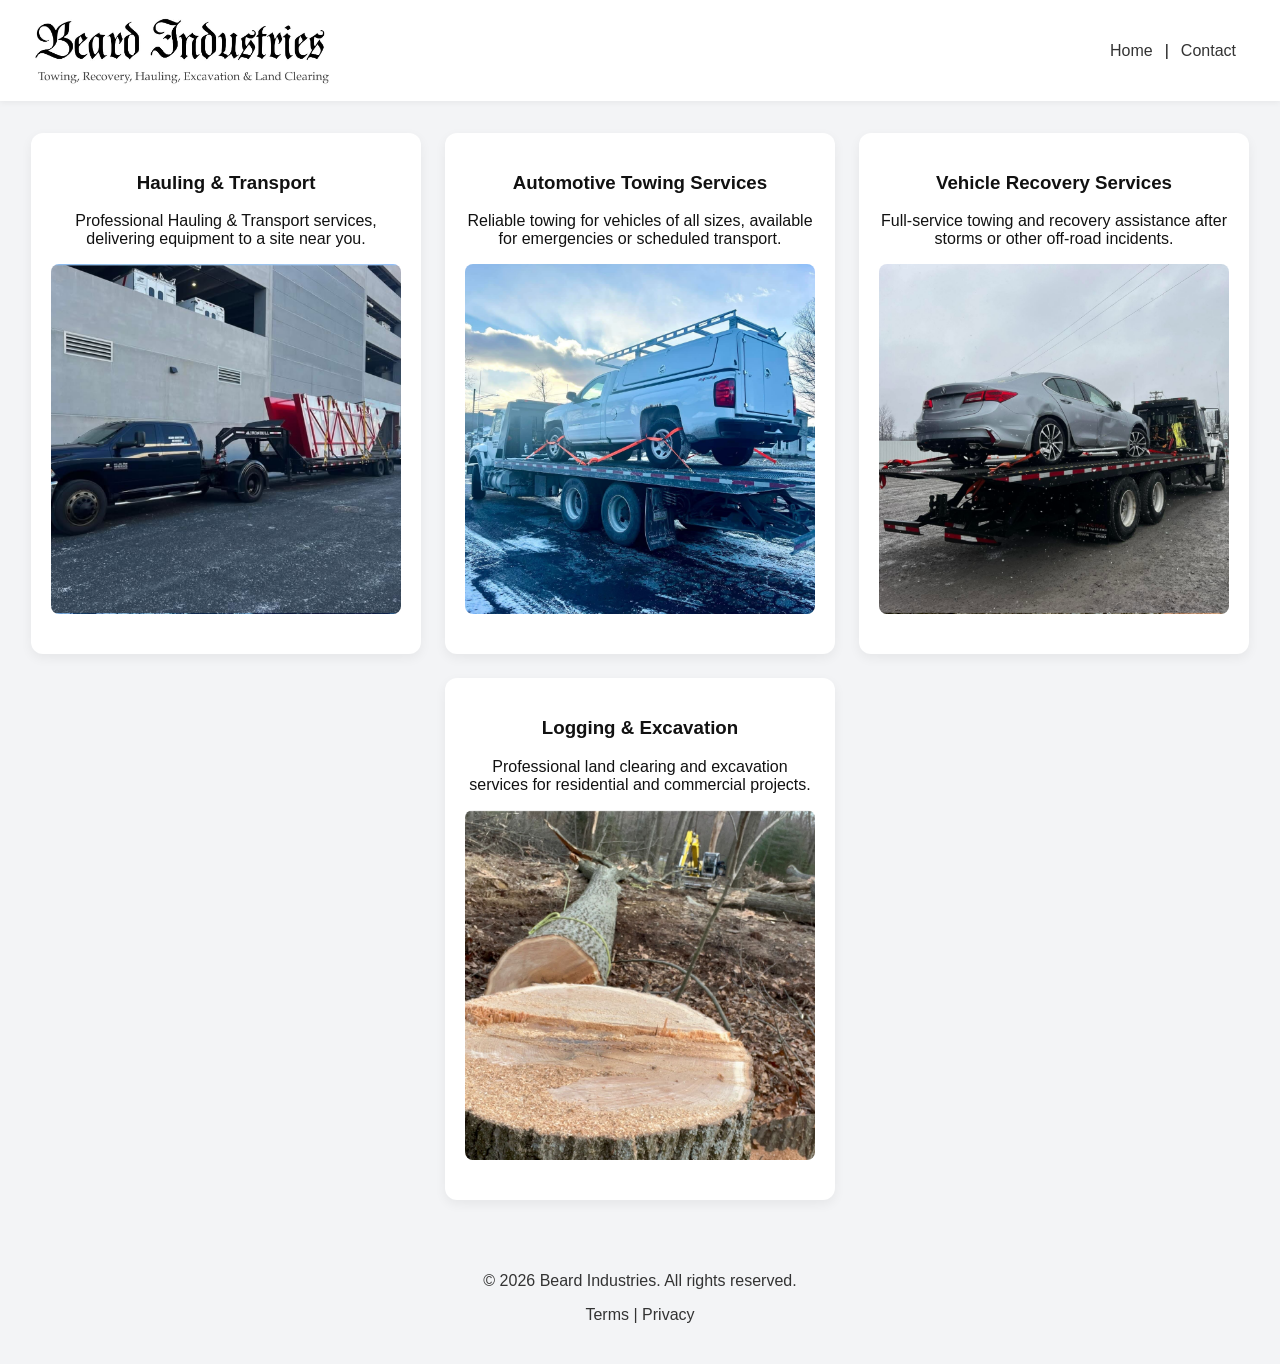
<file: index.html>
<!DOCTYPE html>
<html lang="en">
  <head>
    <meta charset="utf-8" />
    <title>Beard Industries LLC</title>
    <meta name="viewport" content="width=device-width, initial-scale=1" />
    <link rel="stylesheet" href="/css/style.css" />
  </head>
  <body>
    <nav>
      <div class="logo">
        <a href="/"><img src="/assets/images/logo.png" alt="Beard Industries" /></a>
      </div>

      <div class="all-nav">
        <ul class="nav-links">
          <li><a href="/">Home</a></li>
          <li>|</li>
          <li><a href="/contact/">Contact</a></li>
        </ul>
      </div>
    </nav>

    <section class="landing-cards">
      <ul>
        <li class="landing-card" id="landing-card-1">
          <h3>Hauling &amp; Transport</h3>
          <p>Professional Hauling &amp; Transport services, delivering equipment to a site near you.</p>
          <img src="/assets/images/landing_card1.png" alt="Hauling &amp; Transport" />
        </li>
        <li class="landing-card" id="landing-card-2">
          <h3>Automotive Towing Services</h3>
          <p>Reliable towing for vehicles of all sizes, available for emergencies or scheduled transport.</p>
          <img src="/assets/images/landing_card2.png" alt="Automotive Towing Services" />
        </li>
        <li class="landing-card" id="landing-card-3">
          <h3>Vehicle Recovery Services</h3>
          <p>Full-service towing and recovery assistance after storms or other off-road incidents.</p>
          <img src="/assets/images/landing_card3.png" alt="Vehicle Recovery Services" />
        </li>
        <li class="landing-card" id="landing-card-4">
          <h3>Logging &amp; Excavation</h3>
          <p>Professional land clearing and excavation services for residential and commercial projects.</p>
          <img src="/assets/images/landing_card4.png" alt="Logging &amp; Excavation" />
        </li>
      </ul>
    </section>

    <footer>
      <p>&copy; 2026 Beard Industries. All rights reserved.</p>
      <p>
        <a href="/terms/">Terms</a> |
        <a href="/privacy/">Privacy</a>
      </p>
    </footer>
  </body>
</html>
</file>
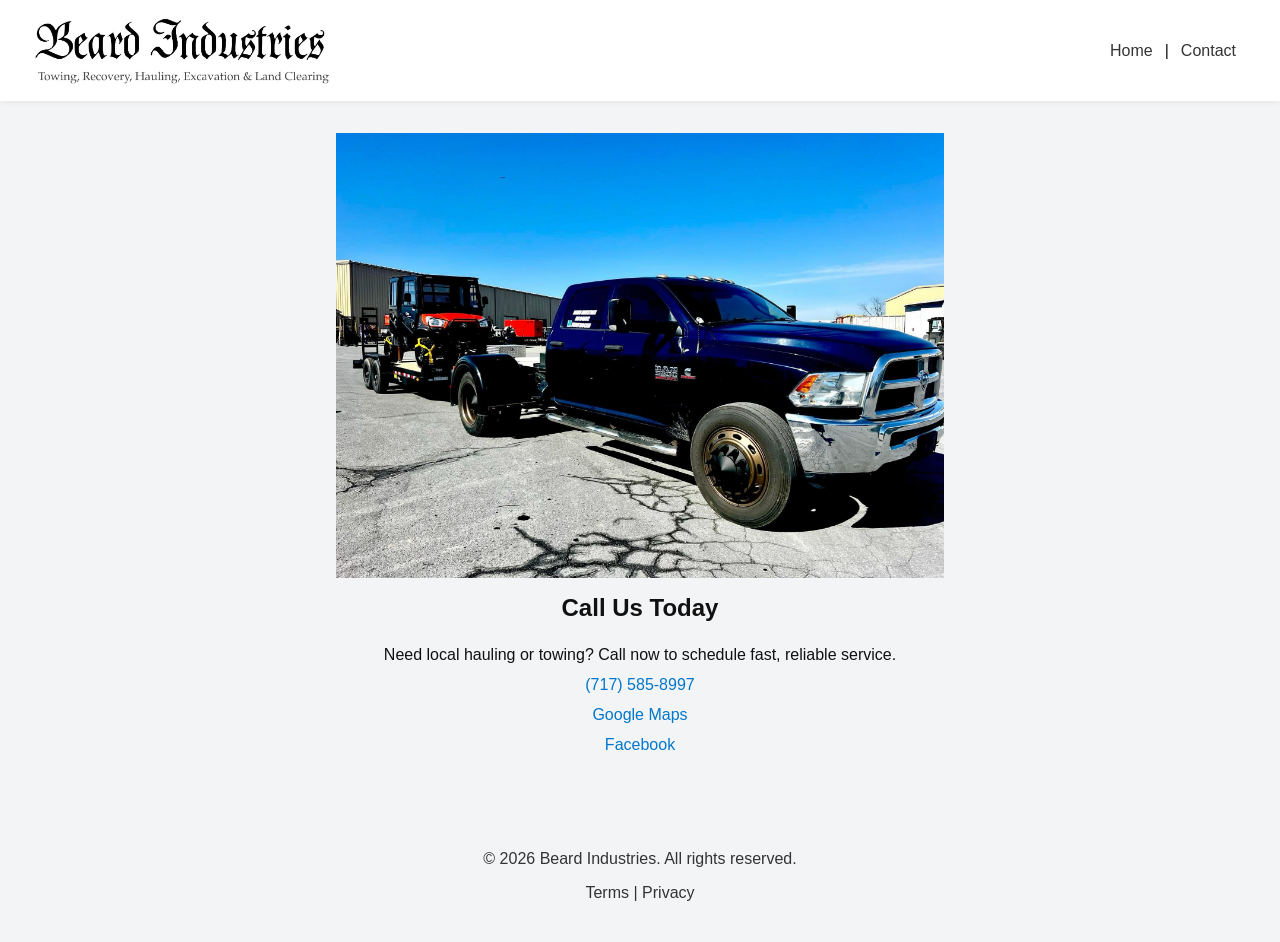
<file: contact/index.html>
<!DOCTYPE html>
<html lang="en">
  <head>
    <meta charset="utf-8" />
    <title>Beard Industries LLC</title>
    <meta name="viewport" content="width=device-width, initial-scale=1" />
    <link rel="stylesheet" href="/css/style.css" />
  </head>
  <body>
    <nav>
      <div class="logo">
        <a href="/"><img src="/assets/images/logo.png" alt="Beard Industries" /></a>
      </div>

      <div class="all-nav">
        <ul class="nav-links">
          <li><a href="/">Home</a></li>
          <li>|</li>
          <li><a href="/contact/">Contact</a></li>
        </ul>
      </div>
    </nav>

    <div class="contact-container">
      <img src="/assets/images/contact.png" alt="Contact Us" class="contact-image" />

      <h2>Call Us Today</h2>

      <ul class="contact-list">
        <li class="contact-text">
          Need local hauling or towing? Call now to schedule fast, reliable service.
        </li>
        <li class="contact-number">
          <a href="tel:+17175858997">(717) 585-8997</a>
        </li>
        <li class="contact-text">
          <a href="https://maps.app.goo.gl/HGvrqLjvx9gY1QY16" target="_blank" rel="noopener">Google Maps</a>
        </li>
        <li class="contact-text">
          <a href="https://www.facebook.com/haulwiththebeard" target="_blank" rel="noopener">Facebook</a>
        </li>
      </ul>
    </div>

    <footer>
      <p>&copy; 2026 Beard Industries. All rights reserved.</p>
      <p>
        <a href="/terms/">Terms</a> |
        <a href="/privacy/">Privacy</a>
      </p>
    </footer>
  </body>
</html>
</file>
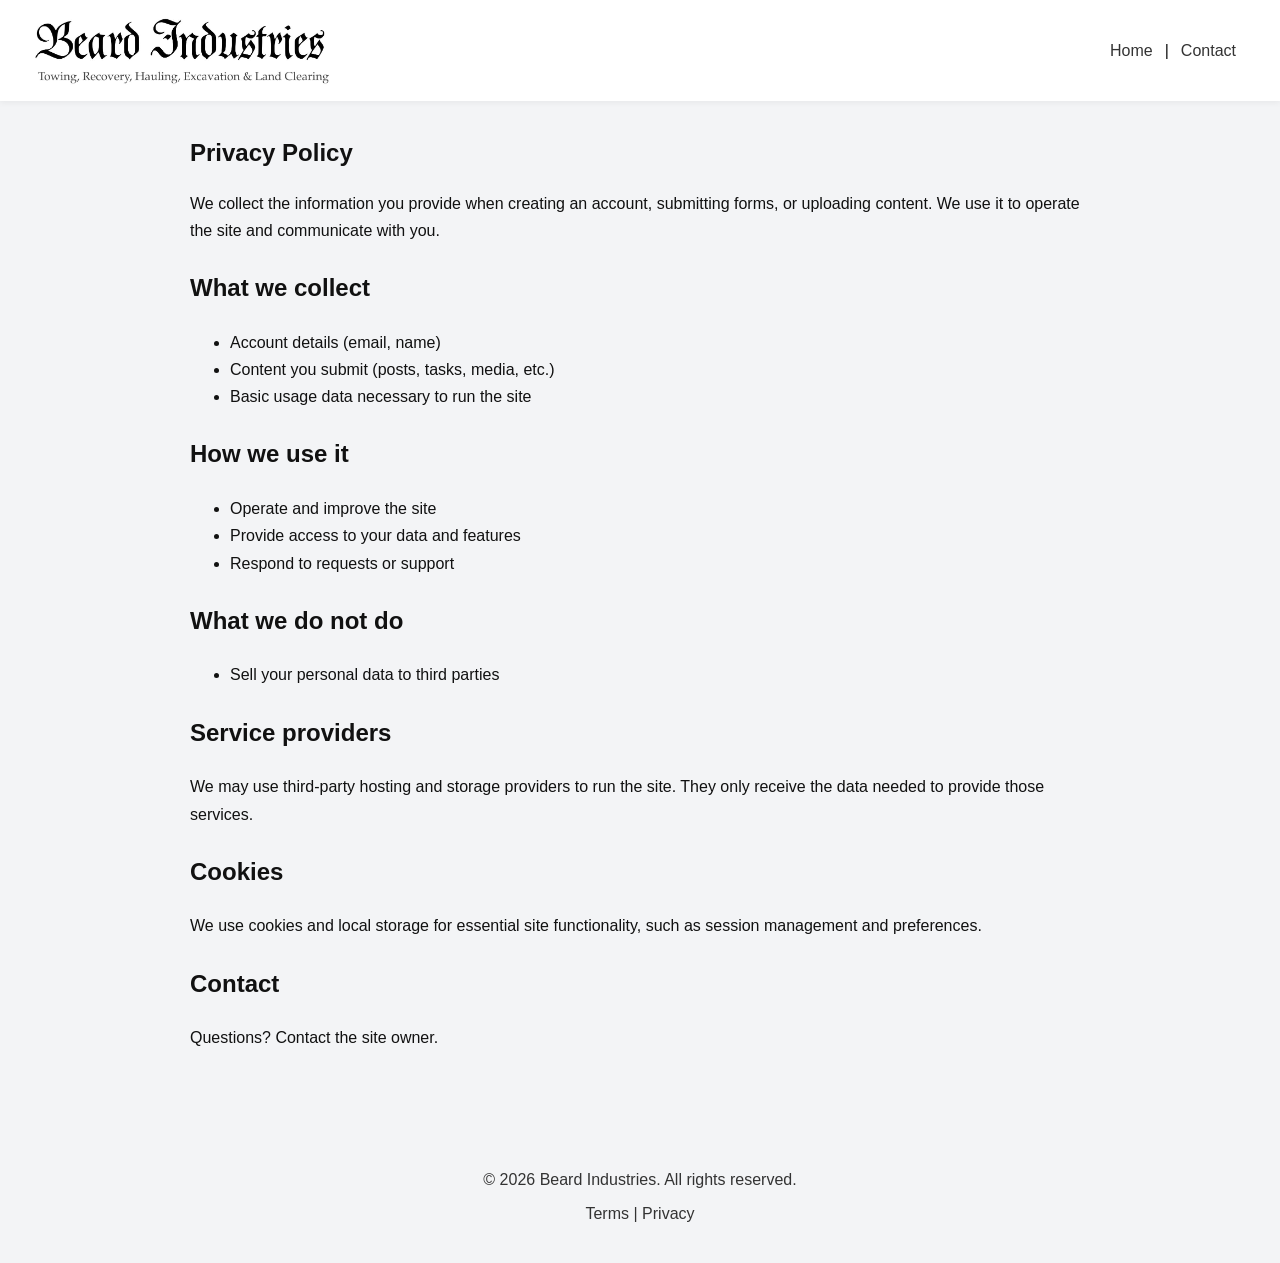
<file: privacy/index.html>
<!DOCTYPE html>
<html lang="en">
  <head>
    <meta charset="utf-8" />
    <title>Beard Industries LLC</title>
    <meta name="viewport" content="width=device-width, initial-scale=1" />
    <link rel="stylesheet" href="/css/style.css" />
  </head>
  <body>
    <nav>
      <div class="logo">
        <a href="/"><img src="/assets/images/logo.png" alt="Beard Industries" /></a>
      </div>

      <div class="all-nav">
        <ul class="nav-links">
          <li><a href="/">Home</a></li>
          <li>|</li>
          <li><a href="/contact/">Contact</a></li>
        </ul>
      </div>
    </nav>

    <section class="legal-page">
      <h1>Privacy Policy</h1>

      <p>We collect the information you provide when creating an account, submitting forms, or uploading content. We use it to operate the site and communicate with you.</p>

      <h2>What we collect</h2>
      <ul>
        <li>Account details (email, name)</li>
        <li>Content you submit (posts, tasks, media, etc.)</li>
        <li>Basic usage data necessary to run the site</li>
      </ul>

      <h2>How we use it</h2>
      <ul>
        <li>Operate and improve the site</li>
        <li>Provide access to your data and features</li>
        <li>Respond to requests or support</li>
      </ul>

      <h2>What we do not do</h2>
      <ul>
        <li>Sell your personal data to third parties</li>
      </ul>

      <h2>Service providers</h2>
      <p>We may use third-party hosting and storage providers to run the site. They only receive the data needed to provide those services.</p>

      <h2>Cookies</h2>
      <p>We use cookies and local storage for essential site functionality, such as session management and preferences.</p>

      <h2>Contact</h2>
      <p>Questions? Contact the site owner.</p>
    </section>

    <footer>
      <p>&copy; 2026 Beard Industries. All rights reserved.</p>
      <p>
        <a href="/terms/">Terms</a> |
        <a href="/privacy/">Privacy</a>
      </p>
    </footer>
  </body>
</html>
</file>
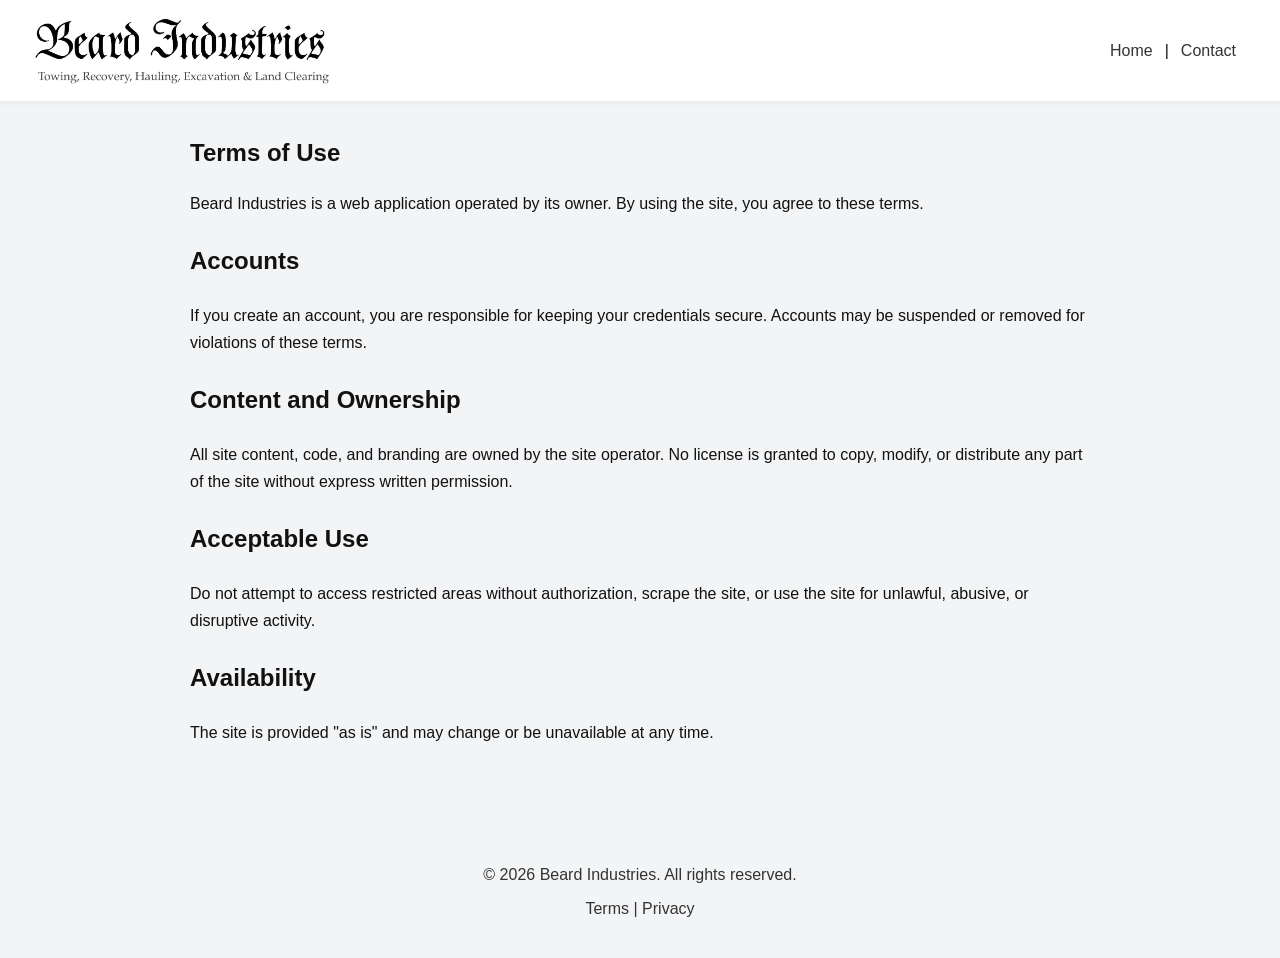
<file: terms/index.html>
<!DOCTYPE html>
<html lang="en">
  <head>
    <meta charset="utf-8" />
    <title>Beard Industries LLC</title>
    <meta name="viewport" content="width=device-width, initial-scale=1" />
    <link rel="stylesheet" href="/css/style.css" />
  </head>
  <body>
    <nav>
      <div class="logo">
        <a href="/"><img src="/assets/images/logo.png" alt="Beard Industries" /></a>
      </div>

      <div class="all-nav">
        <ul class="nav-links">
          <li><a href="/">Home</a></li>
          <li>|</li>
          <li><a href="/contact/">Contact</a></li>
        </ul>
      </div>
    </nav>

    <section class="legal-page">
      <h1>Terms of Use</h1>

      <p>Beard Industries is a web application operated by its owner. By using the site, you agree to these terms.</p>

      <h2>Accounts</h2>
      <p>If you create an account, you are responsible for keeping your credentials secure. Accounts may be suspended or removed for violations of these terms.</p>

      <h2>Content and Ownership</h2>
      <p>All site content, code, and branding are owned by the site operator. No license is granted to copy, modify, or distribute any part of the site without express written permission.</p>

      <h2>Acceptable Use</h2>
      <p>Do not attempt to access restricted areas without authorization, scrape the site, or use the site for unlawful, abusive, or disruptive activity.</p>

      <h2>Availability</h2>
      <p>The site is provided "as is" and may change or be unavailable at any time.</p>
    </section>

    <footer>
      <p>&copy; 2026 Beard Industries. All rights reserved.</p>
      <p>
        <a href="/terms/">Terms</a> |
        <a href="/privacy/">Privacy</a>
      </p>
    </footer>
  </body>
</html>
</file>
<file: css/style.css>
body {
  font-family: "Segoe UI", Tahoma, Geneva, Verdana, sans-serif;
  background-color: #f3f4f6;
  color: #111;
  margin: 0;
  padding: 0;
}

nav {
  display: flex;
  justify-content: space-between;
  align-items: center;
  padding: 1rem 2rem;
  background-color: #ffffff;
  box-shadow: 0 2px 6px rgba(0, 0, 0, 0.05);
}

nav .logo {
  max-width: 300px;
}

nav .logo img {
  max-width: 100%;
  height: auto;
  display: block;
}

nav .all-nav {
  display: flex;
  flex-direction: column;
}

nav .all-nav ul {
  list-style: none;
  display: flex;
  margin: 0;
  padding: 0;
}

nav .all-nav ul li a {
  text-decoration: none;
  color: #333;
  font-weight: 500;
  padding: 0.5rem 0.75rem;
  border-radius: 0.375rem;
  transition: background-color 0.2s ease;
}

nav .all-nav ul li a:hover {
  background-color: #f0f0f0;
}

.landing-cards {
  padding: 2rem 1rem;
}

.landing-cards ul {
  display: flex;
  flex-wrap: wrap;
  gap: 1.5rem;
  justify-content: center;
  padding: 0;
  margin: 0;
  list-style: none;
}

.landing-cards ul .landing-card {
  background: #ffffff;
  padding: 1.25rem;
  border-radius: 0.75rem;
  box-shadow: 0 4px 12px rgba(0, 0, 0, 0.06);
  max-width: 350px;
  width: 100%;
  text-align: center;
  transition: transform 0.2s ease, box-shadow 0.2s ease;
}

.landing-cards ul .landing-card:hover {
  transform: translateY(-4px);
  box-shadow: 0 6px 16px rgba(0, 0, 0, 0.1);
}

.landing-cards ul .landing-card img {
  max-width: 100%;
  height: auto;
  margin-bottom: 1rem;
  border-radius: 0.5rem;
}

.contact-container {
  text-align: center;
  padding: 2rem;
}

.contact-container img {
  max-width: 50%;
  margin: 0 auto;
  display: block;
}

.contact-container h2 {
  margin-top: 1rem;
  font-size: 1.5rem;
}

.contact-container .contact-list {
  list-style: none;
  padding: 0;
  margin: 1.5rem 0;
}

.contact-container .contact-list li {
  margin-bottom: 0.75rem;
  font-size: 1rem;
}

.contact-container .contact-list a {
  color: #0077cc;
  text-decoration: none;
}

.contact-container .contact-list a:hover {
  text-decoration: underline;
}

.legal-page {
  max-width: 900px;
  margin: 2rem auto;
  padding: 0 1rem 2rem;
  line-height: 1.7;
}

.legal-page h1 {
  margin-bottom: 1rem;
}

.legal-page h2 {
  margin-top: 1.5rem;
}

footer {
  padding: 1.5rem 1rem;
  text-align: center;
  color: #333;
}

footer a {
  color: #333;
  text-decoration: none;
}

footer a:hover {
  text-decoration: underline;
}
</file>
